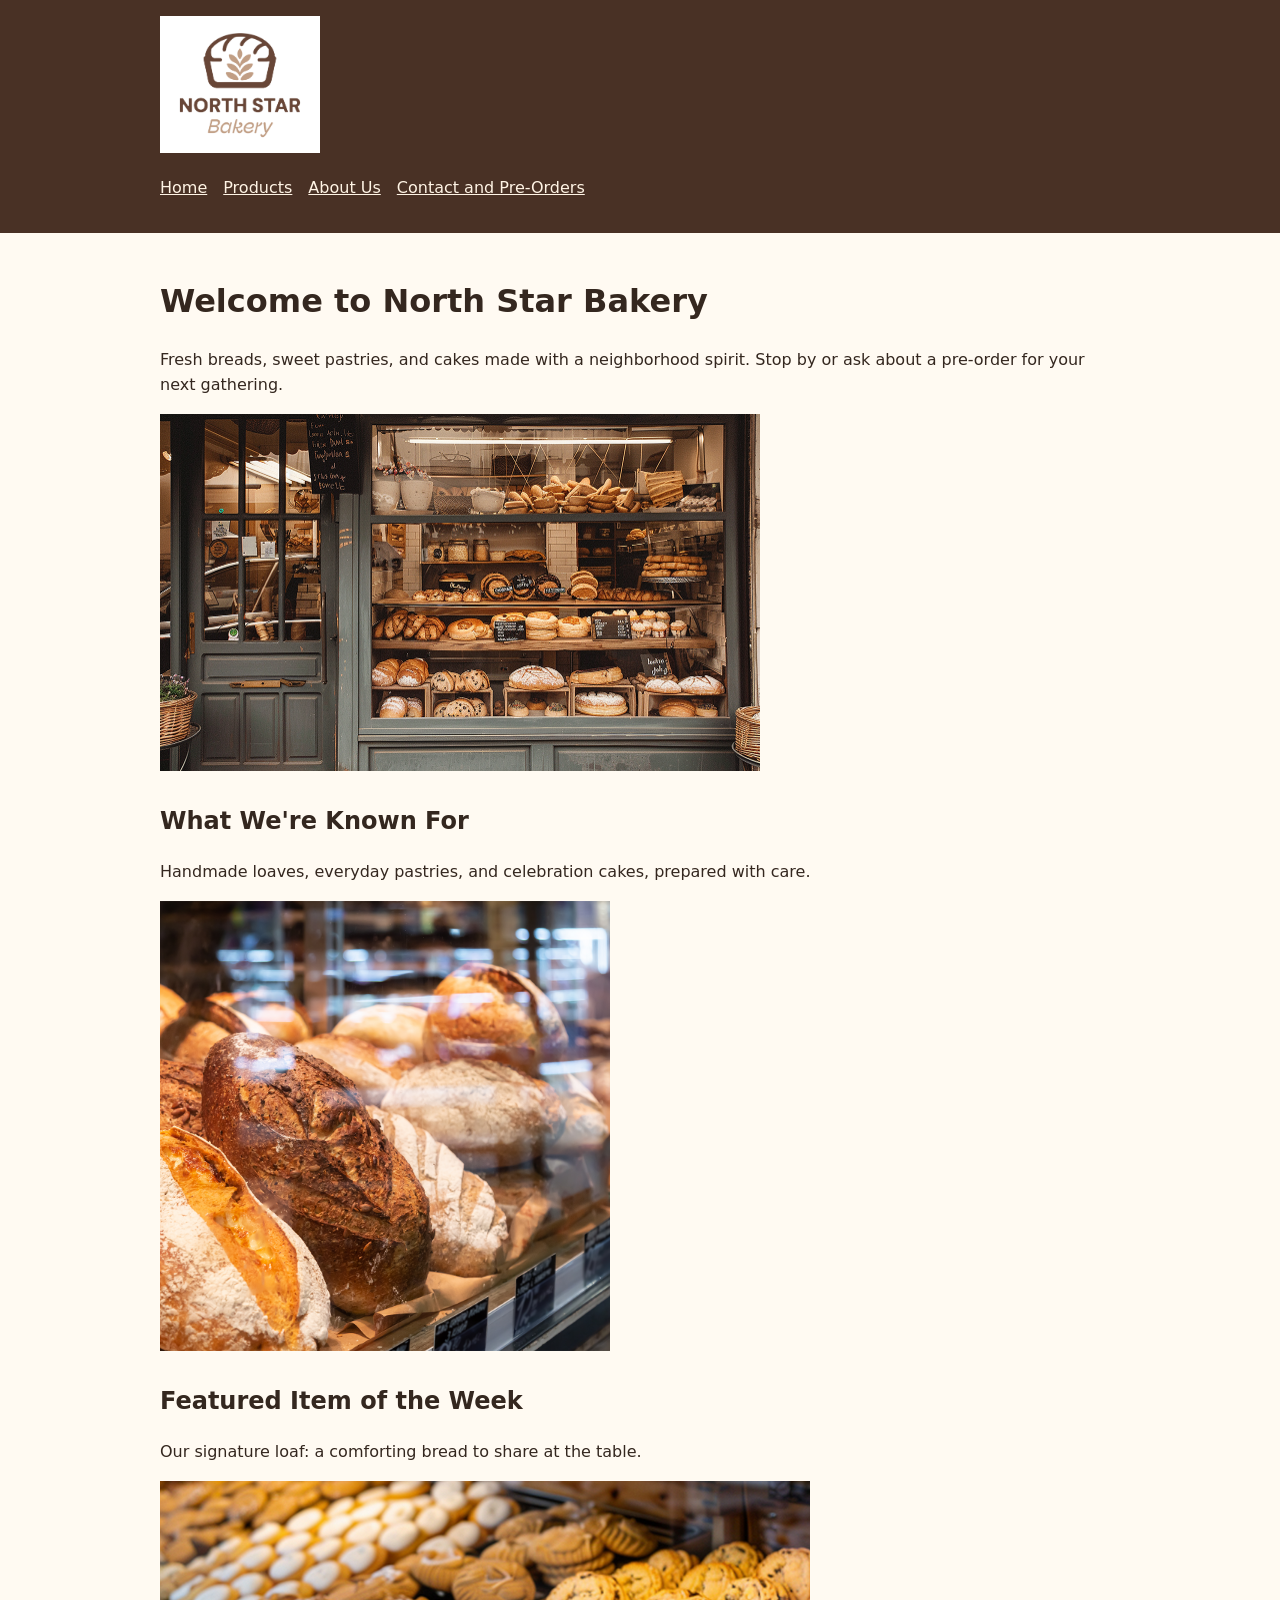
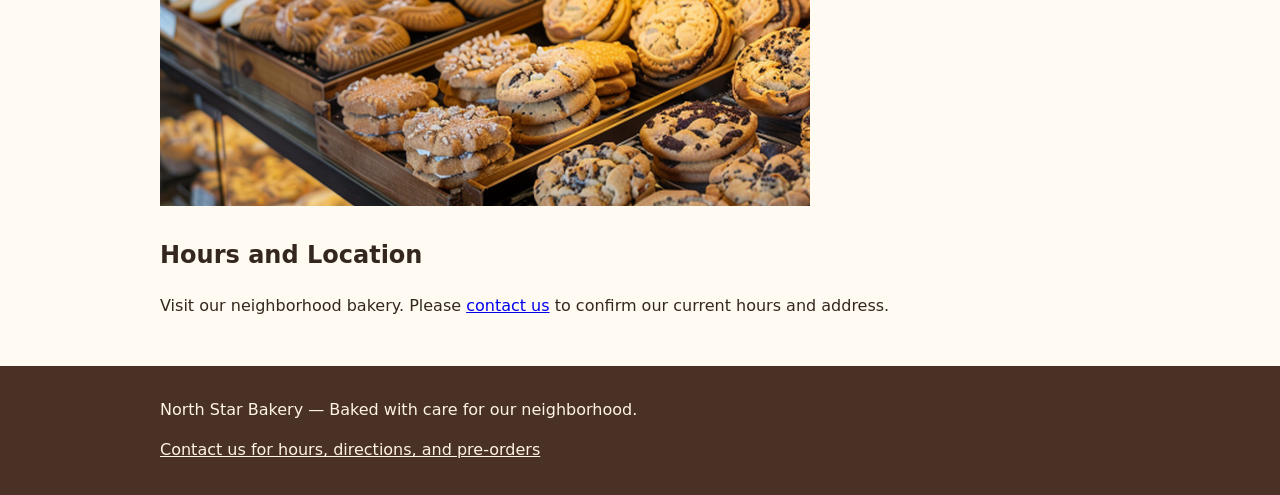
<file: North_Star_Bakery/index.html>
<!DOCTYPE html>

<html lang="en">
<head>
<meta charset="utf-8"/>
<meta content="width=device-width, initial-scale=1.0" name="viewport"/>
<title>Home | North Star Bakery</title>
<link href="styles.css" rel="stylesheet"/><link href="styles.css" rel="stylesheet"/></head>
<body>
<header>
<a href="index.html"><img alt="North Star Bakery logo" src="assets/bakery-logo.png" width="180"/></a>
<nav aria-label="Main navigation">
<ul>
<li><a href="index.html">Home</a></li>
<li><a href="products.html">Products</a></li>
<li><a href="about.html">About Us</a></li>
<li><a href="contact.html">Contact and Pre-Orders</a></li>
</ul>
</nav>
</header>
<main>
<h1>Welcome to North Star Bakery</h1>
<p>Fresh breads, sweet pastries, and cakes made with a neighborhood spirit. Stop by or ask about a pre-order for your next gathering.</p>
<img alt="Front of the North Star Bakery storefront" src="assets/bakery-storefront.png" width="600"/>
<section>
<h2>What We're Known For</h2>
<p>Handmade loaves, everyday pastries, and celebration cakes, prepared with care.</p>
<img alt="Freshly baked artisan bread" src="assets/bakery-bread.png" width="450"/>
</section>
<section>
<h2>Featured Item of the Week</h2>
<p>Our signature loaf: a comforting bread to share at the table.</p>
<picture>
<source media="(max-width: 600px)" srcset="assets/bakery-feature-small.png"/>
<img alt="Featured bakery loaf ready to serve" src="assets/bakery-feature-large.png" width="650"/>
</picture>
</section>
<section>
<h2>Hours and Location</h2>
<p>Visit our neighborhood bakery. Please <a href="contact.html">contact us</a> to confirm our current hours and address.</p>
</section>
</main>
<footer>
<p>North Star Bakery — Baked with care for our neighborhood.</p>
<p><a href="contact.html">Contact us for hours, directions, and pre-orders</a></p>
</footer>
<script defer="" src="script.js"></script><script defer="" src="script.js"></script></body>
</html>
</file>
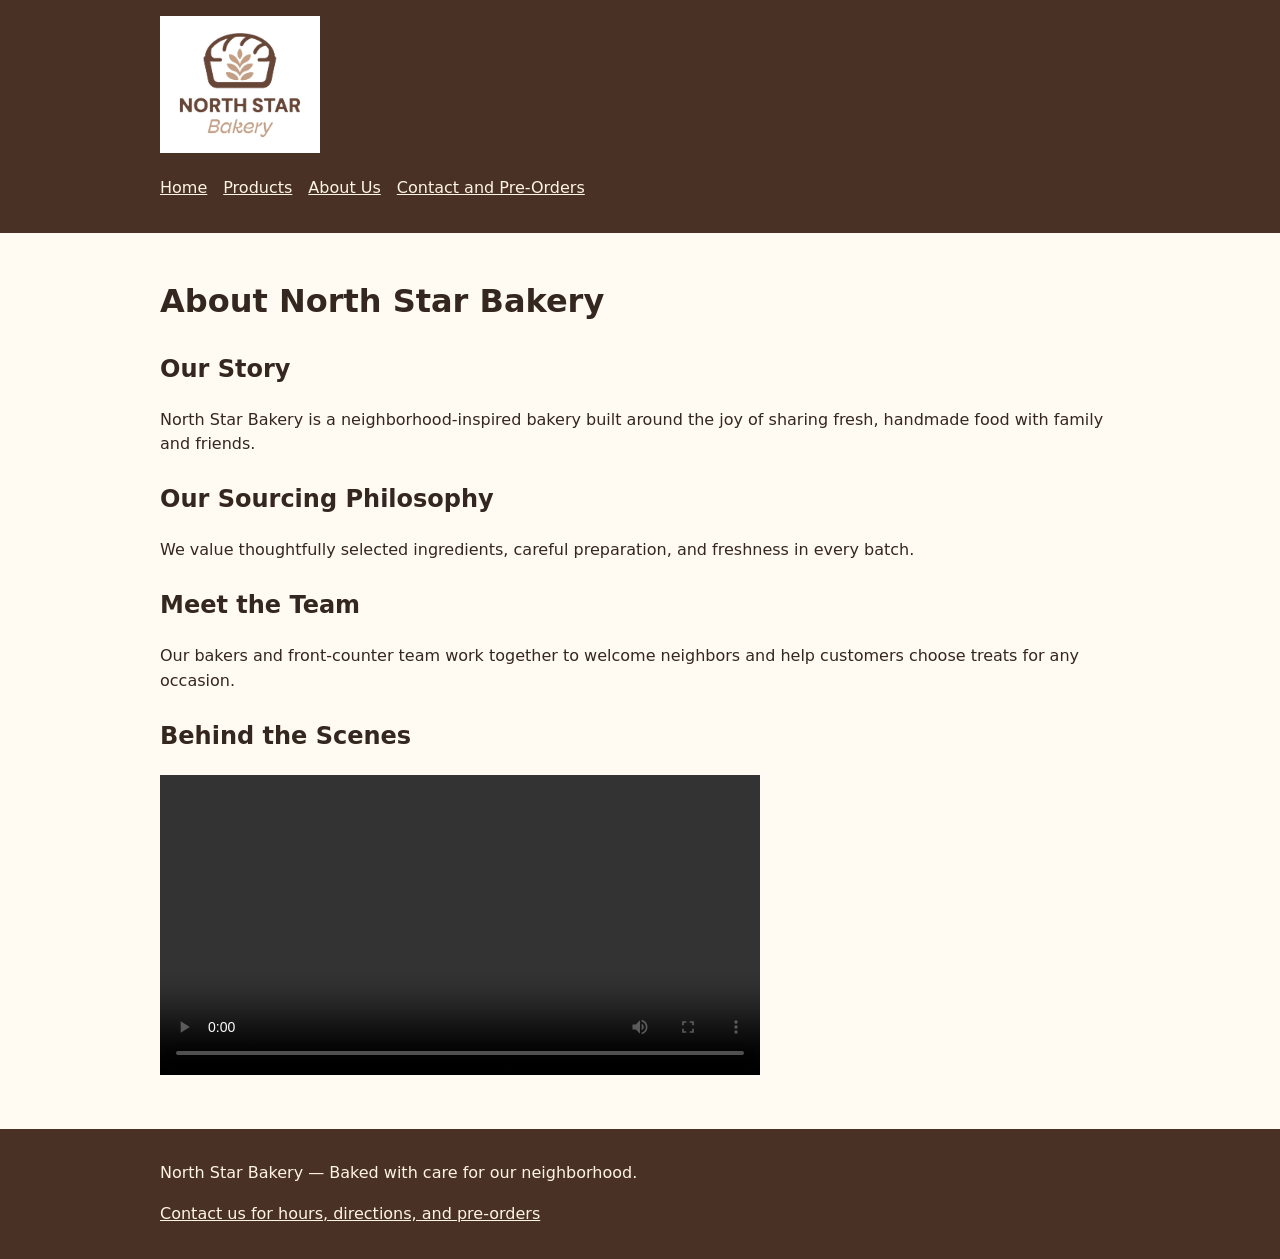
<file: North_Star_Bakery/about.html>
<!DOCTYPE html>

<html lang="en">
<head>
<meta charset="utf-8"/>
<meta content="width=device-width, initial-scale=1.0" name="viewport"/>
<title>About Us | North Star Bakery</title>
<link href="styles.css" rel="stylesheet"/><link href="styles.css" rel="stylesheet"/></head>
<body>
<header>
<a href="index.html"><img alt="North Star Bakery logo" src="assets/bakery-logo.png" width="180"/></a>
<nav aria-label="Main navigation">
<ul>
<li><a href="index.html">Home</a></li>
<li><a href="products.html">Products</a></li>
<li><a href="about.html">About Us</a></li>
<li><a href="contact.html">Contact and Pre-Orders</a></li>
</ul>
</nav>
</header>
<main>
<h1>About North Star Bakery</h1>
<section>
<h2>Our Story</h2>
<p>North Star Bakery is a neighborhood-inspired bakery built around the joy of sharing fresh, handmade food with family and friends.</p>
</section>
<section>
<h2>Our Sourcing Philosophy</h2>
<p>We value thoughtfully selected ingredients, careful preparation, and freshness in every batch.</p>
</section>
<section>
<h2>Meet the Team</h2>
<p>Our bakers and front-counter team work together to welcome neighbors and help customers choose treats for any occasion.</p>
</section>
<section>
<h2>Behind the Scenes</h2>
<video controls="" preload="metadata" width="600">
<source src="assets/bakery-behind-scenes.mp4" type="video/mp4"/>
        Your browser does not support video playback. Contact the bakery to learn about our baking process.
      </video>
</section>
</main>
<footer>
<p>North Star Bakery — Baked with care for our neighborhood.</p>
<p><a href="contact.html">Contact us for hours, directions, and pre-orders</a></p>
</footer>
<script defer="" src="script.js"></script><script defer="" src="script.js"></script></body>
</html>
</file>
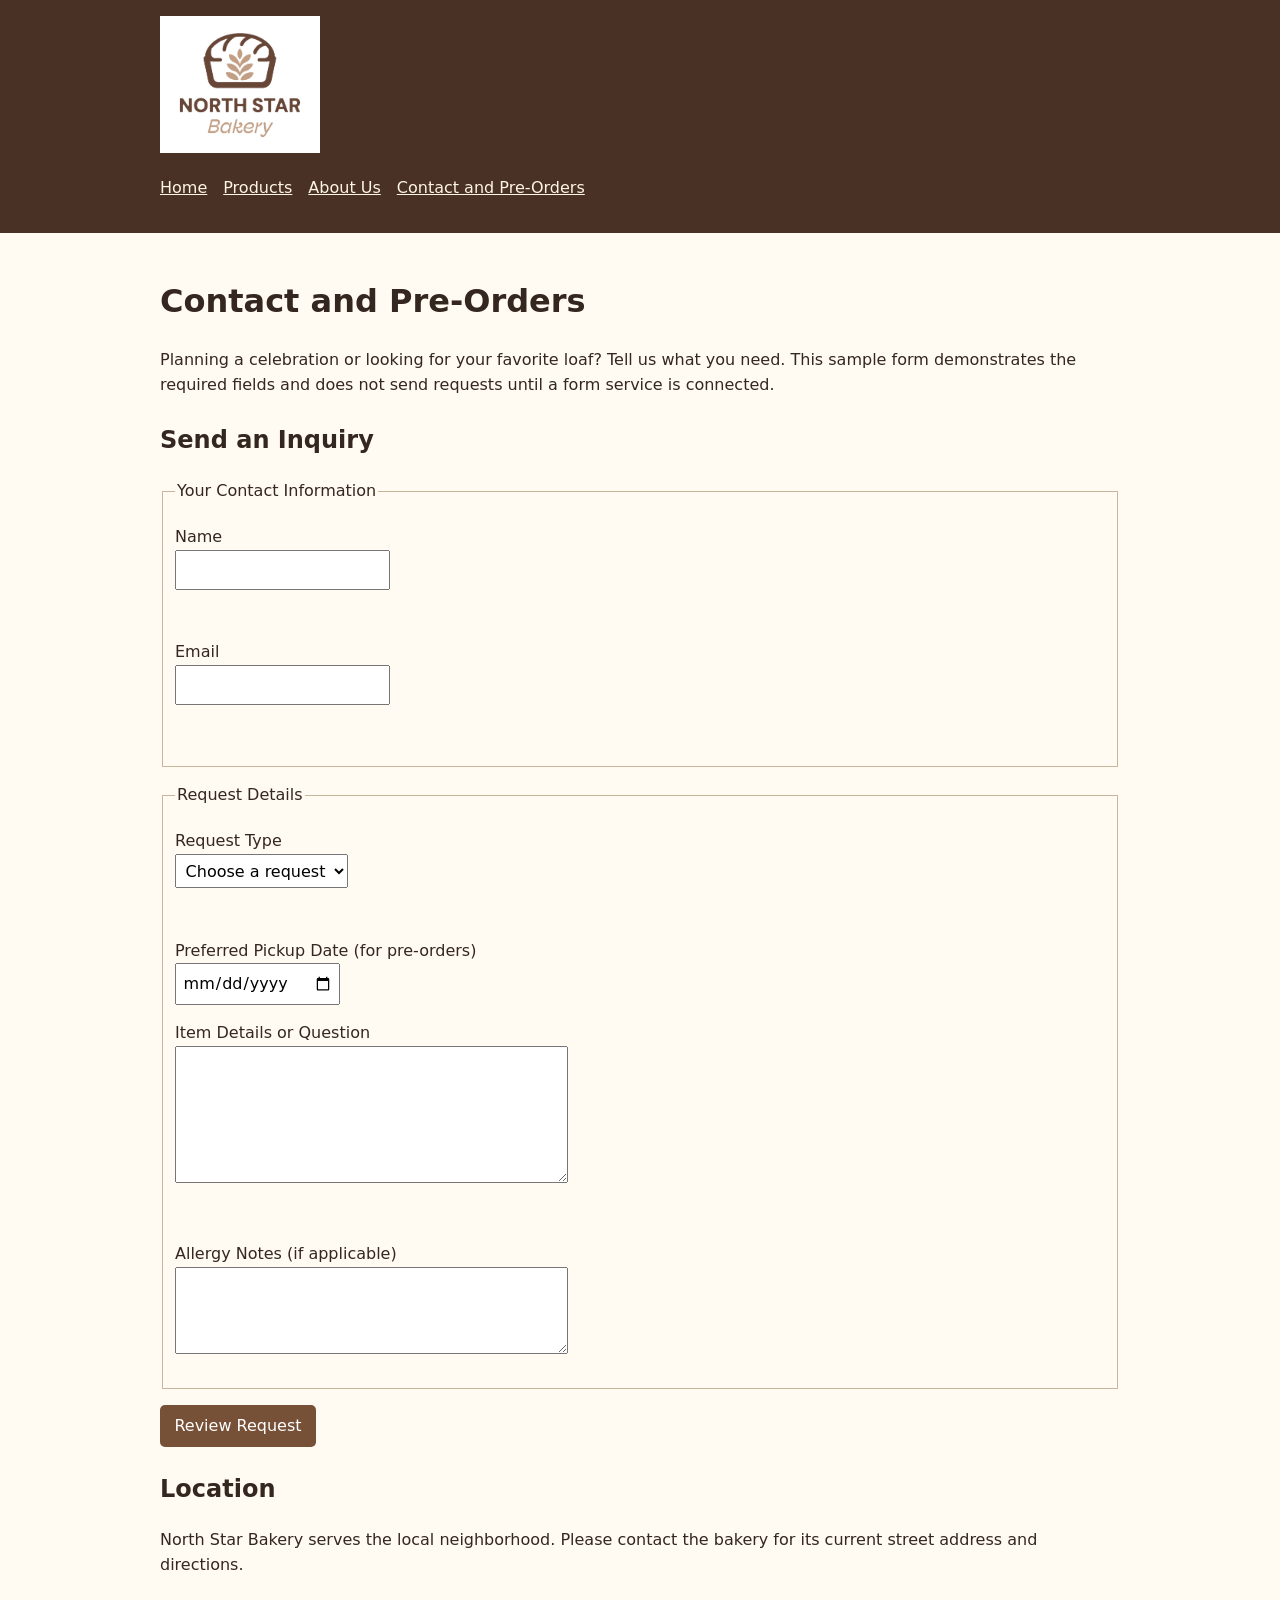
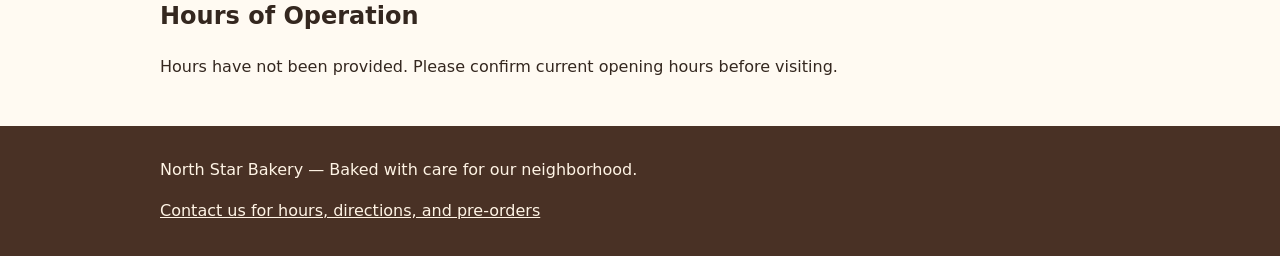
<file: North_Star_Bakery/contact.html>
<!DOCTYPE html>

<html lang="en">
<head>
<meta charset="utf-8"/>
<meta content="width=device-width, initial-scale=1.0" name="viewport"/>
<title>Contact and Pre-Orders | North Star Bakery</title>
<link href="styles.css" rel="stylesheet"/><link href="styles.css" rel="stylesheet"/></head>
<body>
<header>
<a href="index.html"><img alt="North Star Bakery logo" src="assets/bakery-logo.png" width="180"/></a>
<nav aria-label="Main navigation">
<ul>
<li><a href="index.html">Home</a></li>
<li><a href="products.html">Products</a></li>
<li><a href="about.html">About Us</a></li>
<li><a href="contact.html">Contact and Pre-Orders</a></li>
</ul>
</nav>
</header>
<main>
<h1>Contact and Pre-Orders</h1>
<p>Planning a celebration or looking for your favorite loaf? Tell us what you need. This sample form demonstrates the required fields and does not send requests until a form service is connected.</p>
<section>
<h2>Send an Inquiry</h2>
<form action="#" id="inquiry-form" method="get" novalidate="">
<fieldset>
<legend>Your Contact Information</legend>
<p><label for="name">Name</label><br/><input aria-describedby="name-error" aria-invalid="false" autocomplete="name" id="name" maxlength="100" name="name" required="" type="text"/><span aria-live="polite" class="field-error" id="name-error"></span><span aria-live="polite" class="field-error" id="name-error"></span></p>
<p><label for="email">Email</label><br/><input aria-describedby="email-error" aria-invalid="false" autocomplete="email" id="email" name="email" required="" type="email"/><span aria-live="polite" class="field-error" id="email-error"></span><span aria-live="polite" class="field-error" id="email-error"></span></p>
</fieldset>
<fieldset>
<legend>Request Details</legend>
<p><label for="request-type">Request Type</label><br/>
<select aria-describedby="request-type-error" aria-invalid="false" id="request-type" name="request-type" required="">
<option value="">Choose a request</option>
<option value="pre-order">Pre-order</option>
<option value="question">General question</option>
</select><span aria-live="polite" class="field-error" id="request-type-error"></span><span aria-live="polite" class="field-error" id="request-type-error"></span></p>
<p><label for="pickup-date">Preferred Pickup Date (for pre-orders)</label><br/><input id="pickup-date" name="pickup-date" type="date"/></p>
<p><label for="details">Item Details or Question</label><br/><textarea aria-describedby="details-error" aria-invalid="false" cols="45" id="details" minlength="5" name="details" required="" rows="5"></textarea><span aria-live="polite" class="field-error" id="details-error"></span><span aria-live="polite" class="field-error" id="details-error"></span></p>
<p><label for="allergies">Allergy Notes (if applicable)</label><br/><textarea cols="45" id="allergies" name="allergies" rows="3"></textarea></p>
</fieldset>
<button type="submit">Review Request</button>
<p aria-live="polite" id="form-status" role="status"></p><p aria-live="polite" id="form-status" role="status"></p></form>
</section>
<section>
<h2>Location</h2>
<p>North Star Bakery serves the local neighborhood. Please contact the bakery for its current street address and directions.</p>
<h2>Hours of Operation</h2>
<p>Hours have not been provided. Please confirm current opening hours before visiting.</p>
</section>
</main>
<footer>
<p>North Star Bakery — Baked with care for our neighborhood.</p>
<p><a href="contact.html">Contact us for hours, directions, and pre-orders</a></p>
</footer>
<script defer="" src="script.js"></script><script defer="" src="script.js"></script></body>
</html>
</file>
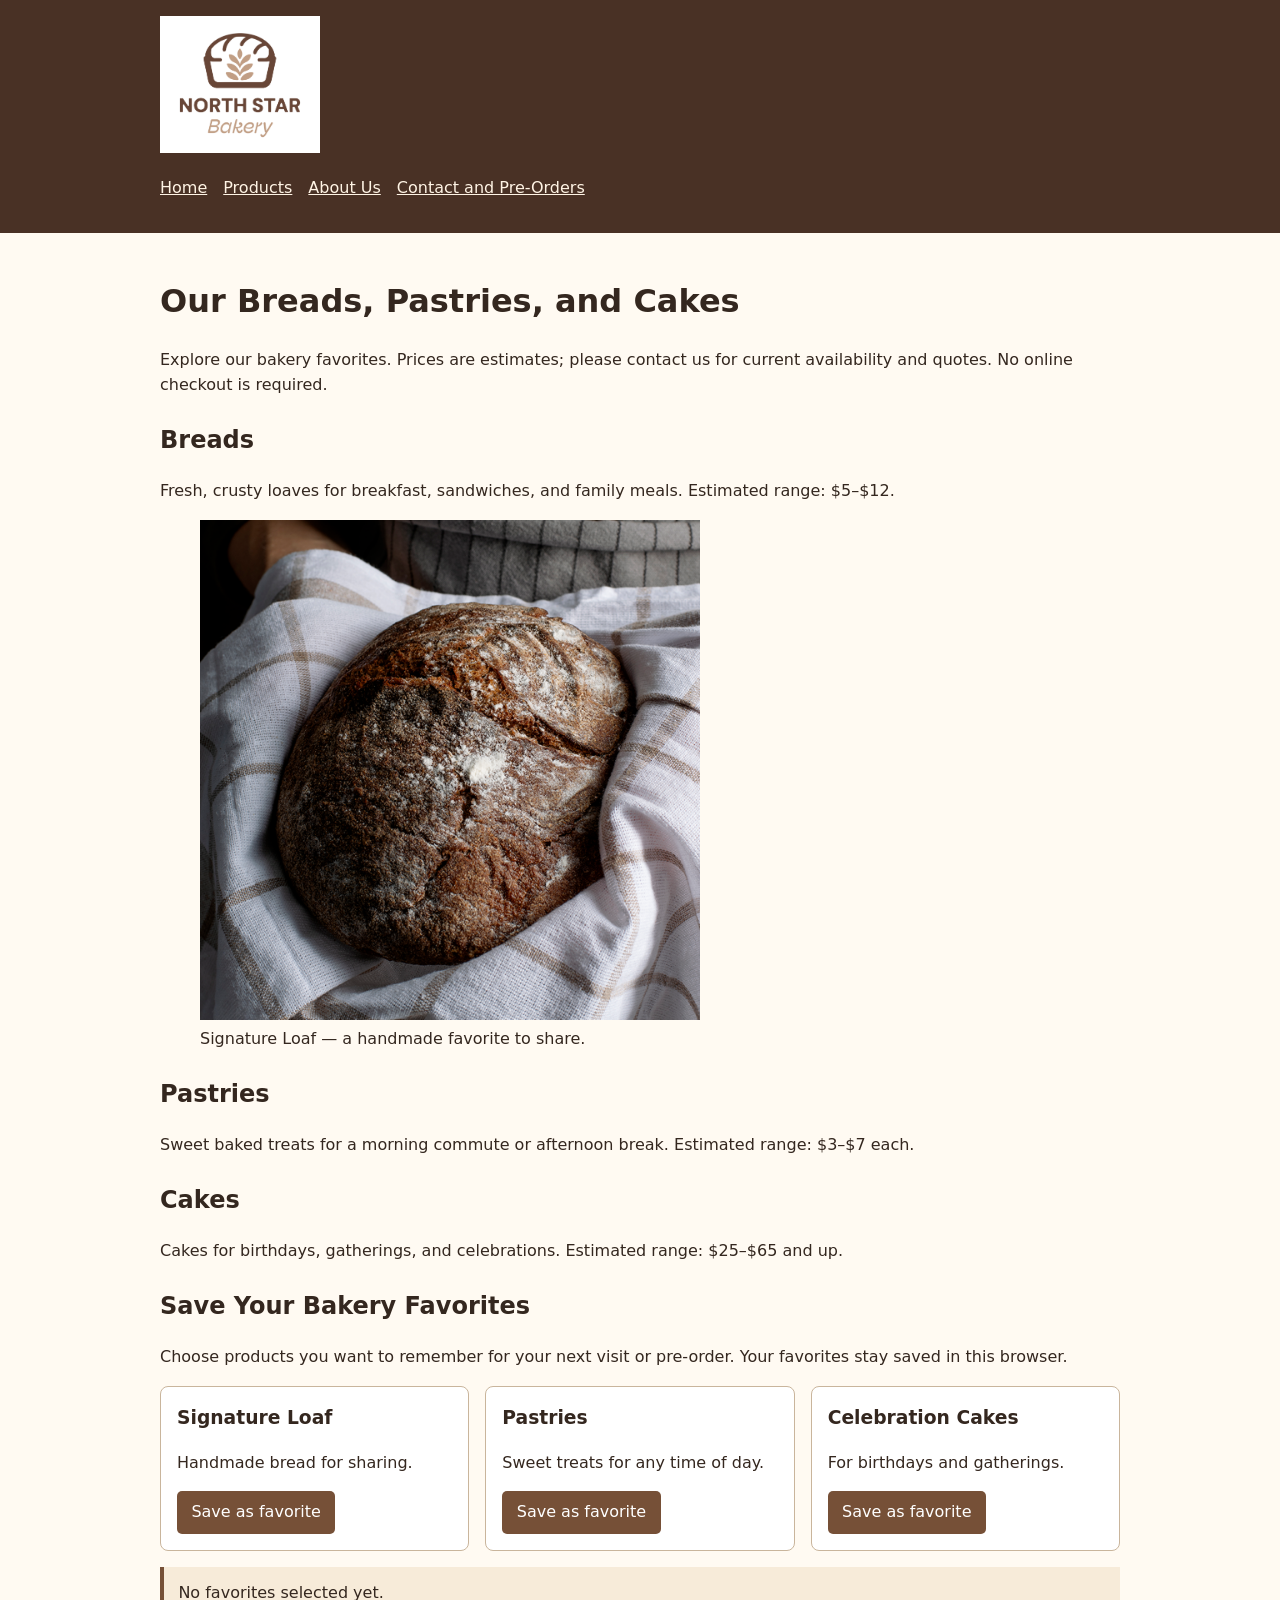
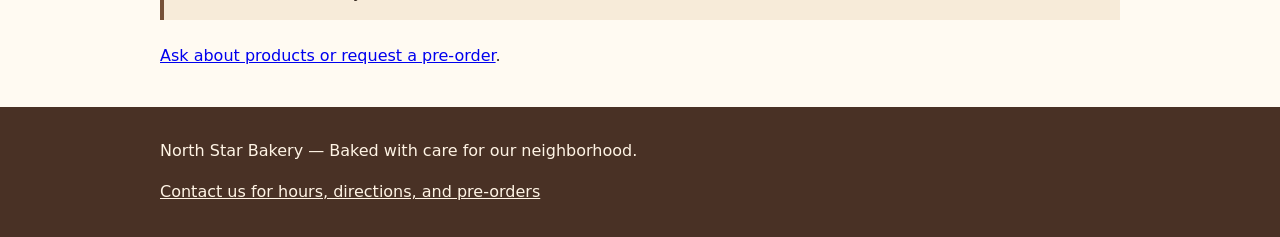
<file: North_Star_Bakery/products.html>
<!DOCTYPE html>

<html lang="en">
<head>
<meta charset="utf-8"/>
<meta content="width=device-width, initial-scale=1.0" name="viewport"/>
<title>Products | North Star Bakery</title>
<link href="styles.css" rel="stylesheet"/></head>
<body>
<header>
<a href="index.html"><img alt="North Star Bakery logo" src="assets/bakery-logo.png" width="180"/></a>
<nav aria-label="Main navigation">
<ul>
<li><a href="index.html">Home</a></li>
<li><a href="products.html">Products</a></li>
<li><a href="about.html">About Us</a></li>
<li><a href="contact.html">Contact and Pre-Orders</a></li>
</ul>
</nav>
</header>
<main>
<h1>Our Breads, Pastries, and Cakes</h1>
<p>Explore our bakery favorites. Prices are estimates; please contact us for current availability and quotes. No online checkout is required.</p>
<section>
<h2>Breads</h2>
<p>Fresh, crusty loaves for breakfast, sandwiches, and family meals. Estimated range: $5–$12.</p>
<figure>
<img alt="North Star Bakery signature artisan loaf" src="assets/bakery-signature-loaf.png" width="500"/>
<figcaption>Signature Loaf — a handmade favorite to share.</figcaption>
</figure>
</section>
<section>
<h2>Pastries</h2>
<p>Sweet baked treats for a morning commute or afternoon break. Estimated range: $3–$7 each.</p>
</section>
<section>
<h2>Cakes</h2>
<p>Cakes for birthdays, gatherings, and celebrations. Estimated range: $25–$65 and up.</p>
</section>
<section aria-labelledby="favorites-title" id="favorites"><h2 id="favorites-title">Save Your Bakery Favorites</h2><p>Choose products you want to remember for your next visit or pre-order. Your favorites stay saved in this browser.</p><div class="product-grid"><article class="product-card"><h3>Signature Loaf</h3><p>Handmade bread for sharing.</p><button aria-pressed="false" class="favorite-button" data-favorite-id="bread" type="button">Save as favorite</button></article><article class="product-card"><h3>Pastries</h3><p>Sweet treats for any time of day.</p><button aria-pressed="false" class="favorite-button" data-favorite-id="pastry" type="button">Save as favorite</button></article><article class="product-card"><h3>Celebration Cakes</h3><p>For birthdays and gatherings.</p><button aria-pressed="false" class="favorite-button" data-favorite-id="cake" type="button">Save as favorite</button></article></div><p aria-live="polite" class="favorite-summary" id="favorite-summary" role="status">No favorites selected yet.</p><p id="storage-note" role="status"></p></section><p><a href="contact.html">Ask about products or request a pre-order</a>.</p>
</main>
<footer>
<p>North Star Bakery — Baked with care for our neighborhood.</p>
<p><a href="contact.html">Contact us for hours, directions, and pre-orders</a></p>
</footer>
<script defer="" src="script.js"></script></body>
</html>
</file>
<file: North_Star_Bakery/styles.css>
/* Touchstone 4 enhancements; original content and navigation retained. */
:root{font-family:system-ui,Arial,sans-serif;color:#34271f;background:#fffaf2}body{margin:0;line-height:1.55}header,footer{background:#493125;color:#fff4e5;padding:1rem max(1rem,calc((100% - 960px)/2))}header img{max-width:160px;height:auto}nav ul{display:flex;flex-wrap:wrap;gap:1rem;list-style:none;padding:0}nav a,footer a{color:#fff4e5}main{max-width:960px;margin:auto;padding:1.4rem}main img,video{max-width:100%;height:auto}section{margin:1.5rem 0}button,input,select,textarea{font:inherit}button{cursor:pointer;background:#765037;color:white;border:0;border-radius:5px;padding:.55rem .9rem}button:focus-visible,a:focus-visible,input:focus-visible,select:focus-visible,textarea:focus-visible{outline:3px solid #d18a25;outline-offset:2px}.product-grid{display:grid;grid-template-columns:repeat(auto-fit,minmax(210px,1fr));gap:1rem}.product-card{border:1px solid #c9b59c;padding:1rem;border-radius:8px;background:white}.product-card h3{margin-top:0}.favorite-summary{padding:.9rem;border-left:4px solid #765037;background:#f7ebd9}.favorite-button[aria-pressed="true"]{background:#225b44}.field-error{display:block;color:#a31b20;font-weight:600;min-height:1.2em;font-size:.9rem}.invalid{border:2px solid #a31b20}input,textarea,select{max-width:100%;box-sizing:border-box}input:not([type=checkbox]),textarea,select{padding:.35rem}fieldset{border:1px solid #c9b59c;margin-bottom:1rem}#form-status{font-weight:600}#form-status.success{color:#225b44}#form-status.error{color:#a31b20}@media(max-width:520px){nav ul{display:block}nav li{margin:.4rem 0}main{padding:1rem}}
</file>
